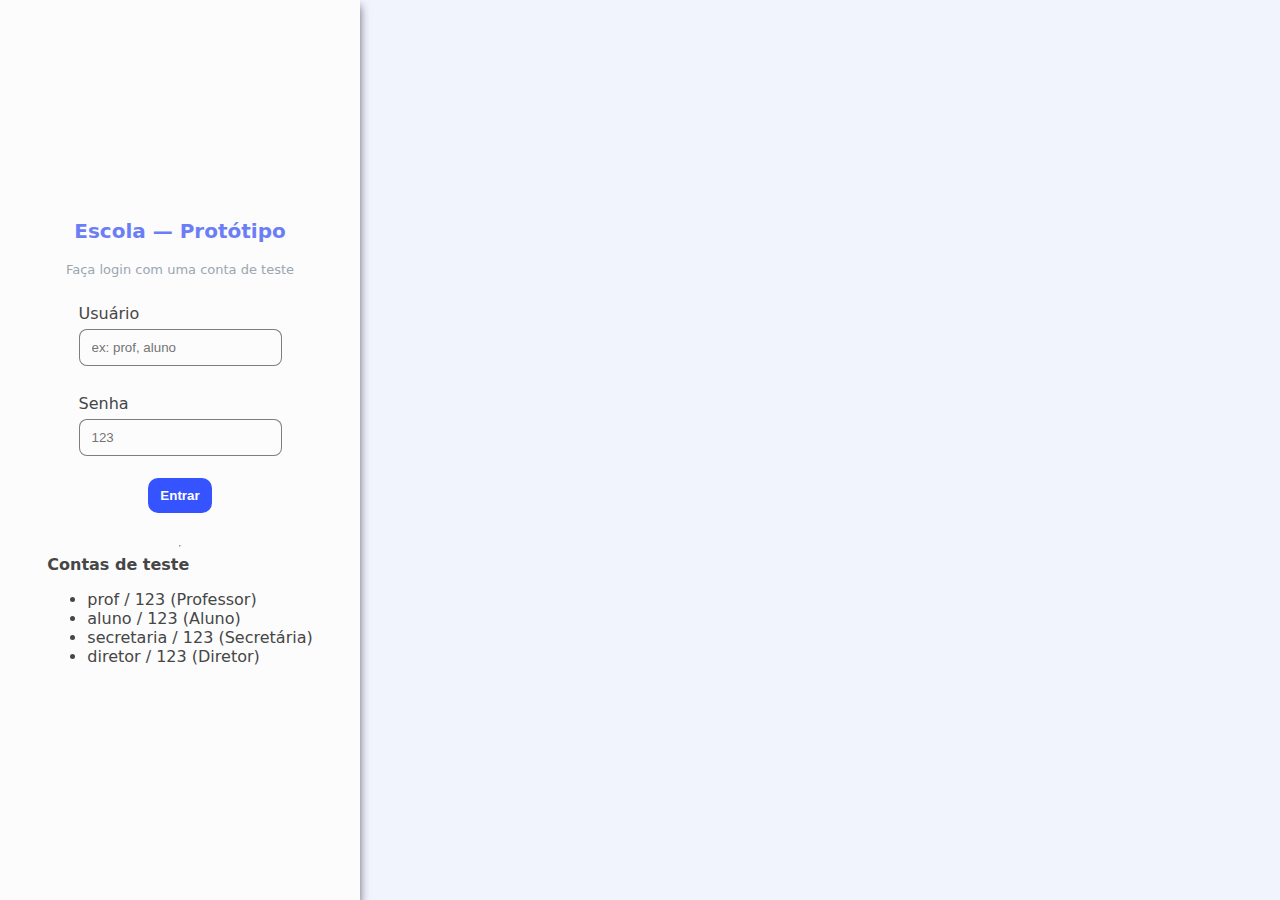
<file: index.html>
<!DOCTYPE html>
<html lang="pt-br">
<head>
  <meta charset="utf-8" />
  <title>Sistema Escolar — Login</title>
  <meta name="viewport" content="width=device-width,initial-scale=1" />
  <link rel="stylesheet" href="style.css" />
</head>
<body>
  <main class="center-screen card auth-card">
    <h1 class="brand">Escola — Protótipo</h1>
    <p class="muted">Faça login com uma conta de teste</p>

    <div class="form-group">
      <label for="login">Usuário</label>
      <input id="login" type="text" placeholder="ex: prof, aluno" />
    </div>

    <div class="form-group">
      <label for="senha">Senha</label>
      <input id="senha" type="password" placeholder="123" />
    </div>

    <div class="actions">
      <button class="btn primary" id="btnLogin">Entrar</button>
    </div>

    <p id="msg" class="error"></p>

    <hr />
    <div class="credenciais">
      <strong>Contas de teste</strong>
      <ul>
        <li>prof / 123 (Professor)</li>
        <li>aluno / 123 (Aluno)</li>
        <li>secretaria / 123 (Secretária)</li>
        <li>diretor / 123 (Diretor)</li>
      </ul>
    </div>
  </main>

  <script src="script.js"></script>
</body>
</html>
</file>
<file: style.css>
:root{
  --bg:#0f1724;
  --card:#0b1320;
  --muted:#9aa6b2;
  --accent:#6c7ef6;
  --accent-2:#7bd389;
  --glass: rgba(255,255,255,0.03);
  --text:#464646;
}

*{box-sizing:border-box}
body{
  margin:0;
  font-family: Inter, system-ui, -apple-system, "Segoe UI", Roboto, "Helvetica Neue", Arial;
  background-color: #f1f4fd;
  /* background: linear-gradient(180deg,#071029 0%, #081526 60%); */
  color:var(--text);
  min-height:100vh;
}

/* Center for login */
.center-screen{
  display:flex;
  flex-direction:column;
  align-items:center;
  justify-content:center;
  height:100vh;
}

.card{
  background-color: #fcfcfc;
  /* background:linear-gradient(180deg, rgba(255,255,255,0.02), rgba(255,255,255,0.01)); */
  box-shadow: 0 6px 9px rgba(2,6,23,0.6);
}

.auth-card{
  width:360px;
  padding:28px;
  text-align:left;
}

.brand{
  font-size:20px;
  margin:0 0 6px 0;
  color:var(--accent);
  font-weight:600;
}

.muted{ color:var(--muted); font-size:13px; }

.form-group{ margin:14px 0; display:flex; flex-direction:column; gap:6px; }
.form-group input{
  padding:10px 12px;
  background:var(--glass);
  border:1px solid rgba(0, 0, 0, 0.50);
  border-radius:8px;
  color:var(--text);
  outline:none;
}
.form-group input:focus{ box-shadow: 0 0 0 4px rgba(0, 26, 255, 0.18); }

.actions{ margin-top:8px; display:flex; gap:8px; }
.btn{
  padding:10px 12px;
  border-radius:10px;
  border:none;
  cursor:pointer;
  font-weight:600;
}
.btn.primary{
   background-color: #3553ff;
  /* background:linear-gradient(90deg, var(--accent), #0026ff); */
  color:white;
  width:100%;
}

.error{ color:#ff6b6b; margin-top:8px; }

/* layout */
.layout{
  display:flex;
  min-height:100vh;
}

.sidebar{
  width:220px;
  padding:20px;
  background: linear-gradient(180deg, rgba(11,19,32,0.96), rgba(8,14,24,0.96));
  border-right: 1px solid rgba(255,255,255,0.02);
}
.sidebar .brand{
  color:var(--accent);
  font-size:22px;
  margin-bottom:12px;
}
.sidebar nav{ display:flex; flex-direction:column; gap:6px; margin-top:8px; }
.sidebar nav a{
  color:var(--muted);
  text-decoration:none;
  padding:10px 12px;
  border-radius:8px;
  display:block;
}
.sidebar nav a.active,
.sidebar nav a:hover{ background: rgba(255,255,255,0.02); color:var(--text); }

.main{ flex:1; padding:24px; }
.main-header{ display:flex; justify-content:space-between; align-items:center; margin-bottom:18px; }
.content-grid{
  display:grid;
  grid-template-columns: repeat(auto-fit, minmax(320px, 1fr));
  gap:16px;
}

/* card components */
.card-panel{
  background-color: #ffffff5d;
  /* background: linear-gradient(180deg, rgba(255, 0, 0, 0.911), rgba(255,255,255,0.01)); */
  padding:16px;
  border-radius:12px;
  box-shadow: 0 6px 11px rgba(2,6,23,0.45);
}

.table{
  width:100%;
  border-collapse:collapse;
  background:transparent;
}
.table th, .table td{
  text-align:left;
  padding:10px 8px;
  border-bottom: 1px solid rgba(255,255,255,0.03);
  font-size:14px;
}
.table th{ color:var(--muted); font-size:13px; font-weight:600; }
.small{ font-size:13px; color:var(--muted); }

/* forms inside main */
.form-row{ display:flex; gap:8px; }
.form-row .col{ flex:1; display:flex; flex-direction:column; gap:6px; }
.input, textarea{
  padding:8px 10px;
  border-radius:8px;
  background:var(--glass);
  border:1px solid rgba(255,255,255,0.03);
  color:var(--text);
}
textarea{ min-height:80px; resize:vertical; }

.kv { display:flex; gap:10px; align-items:center; }

/* buttons small */
.btn-sm{ padding:8px 10px; border-radius:8px; font-weight:600; border:none; cursor:pointer; }
.btn-muted{ background:transparent; color:var(--accent); border:1px solid rgba(108,126,246,0.12); }
.btn-success{ background:linear-gradient(90deg,var(--accent-2), #55d09a); color:#032d1a; }

/* responsive */
@media (max-width:880px){
  .sidebar{ display:none; }
  .layout{ flex-direction:column; }
  .auth-card{ width:92%; }
}
</file>
